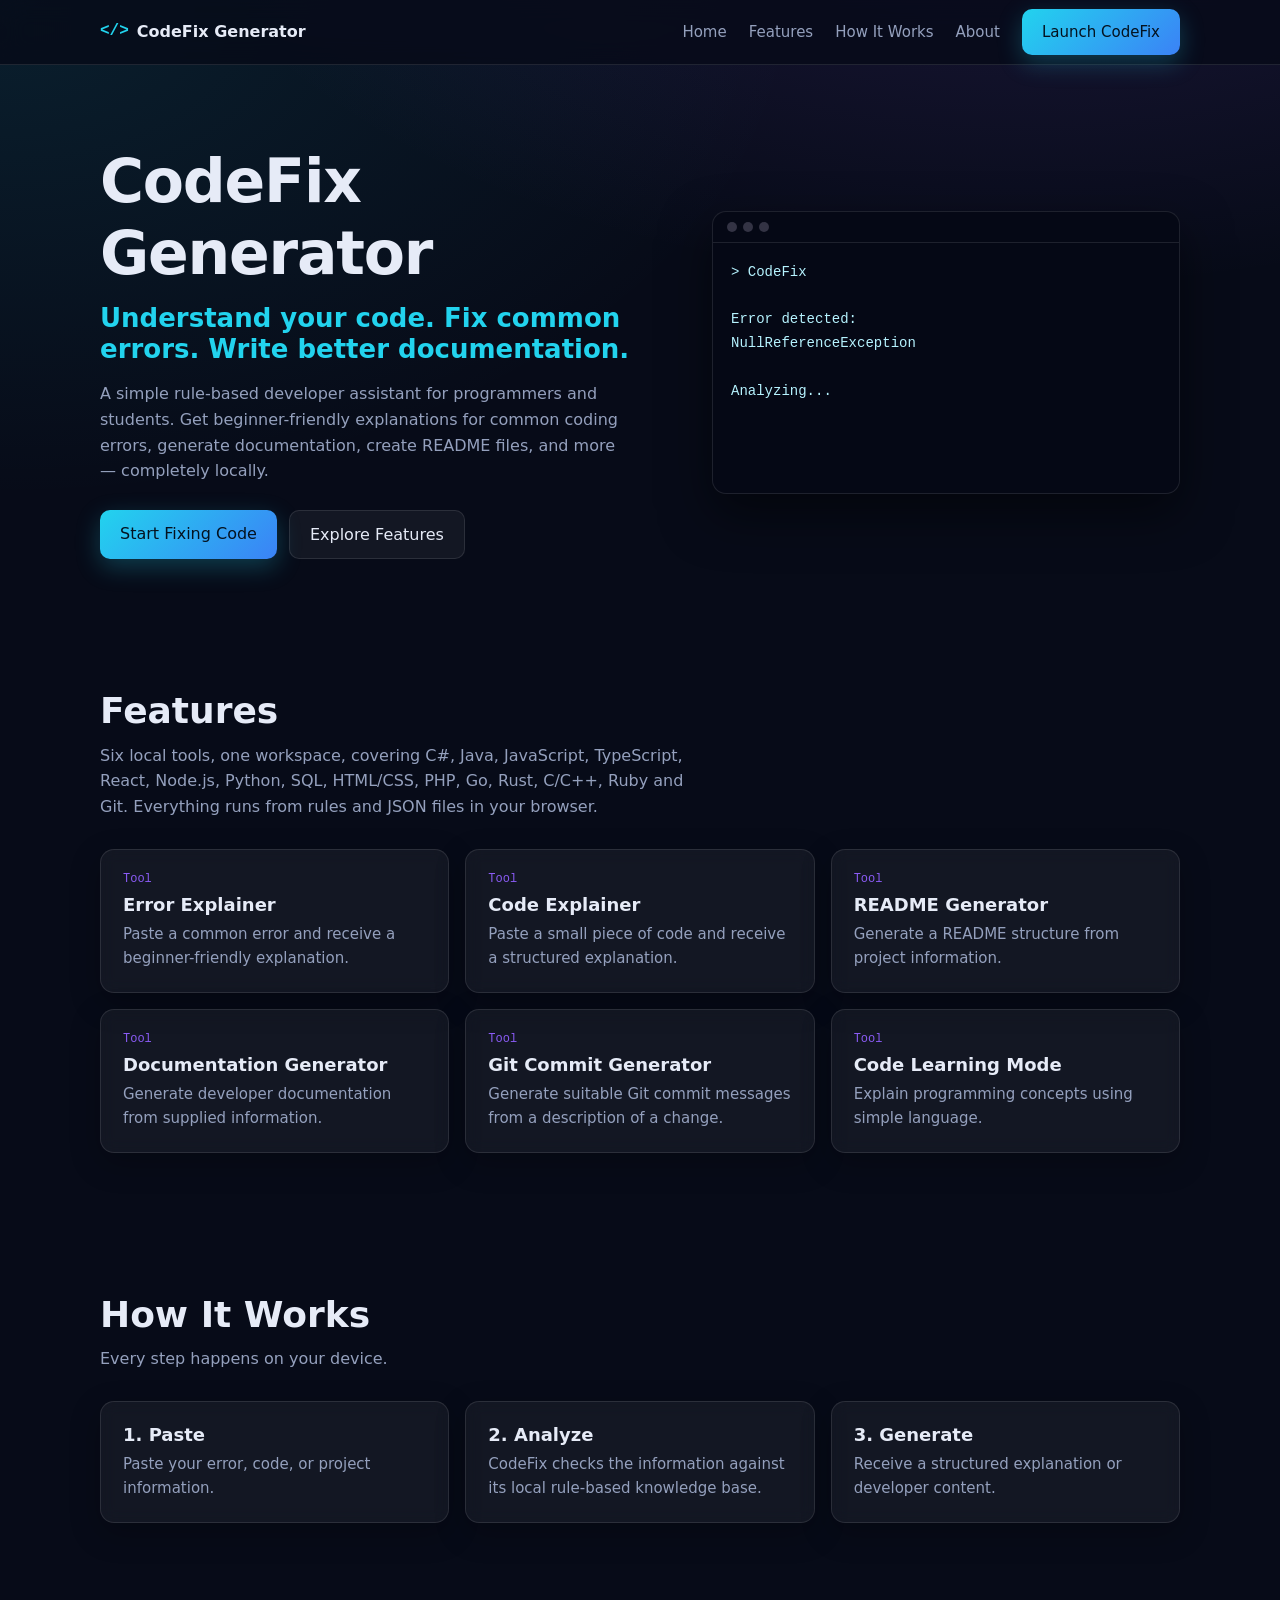
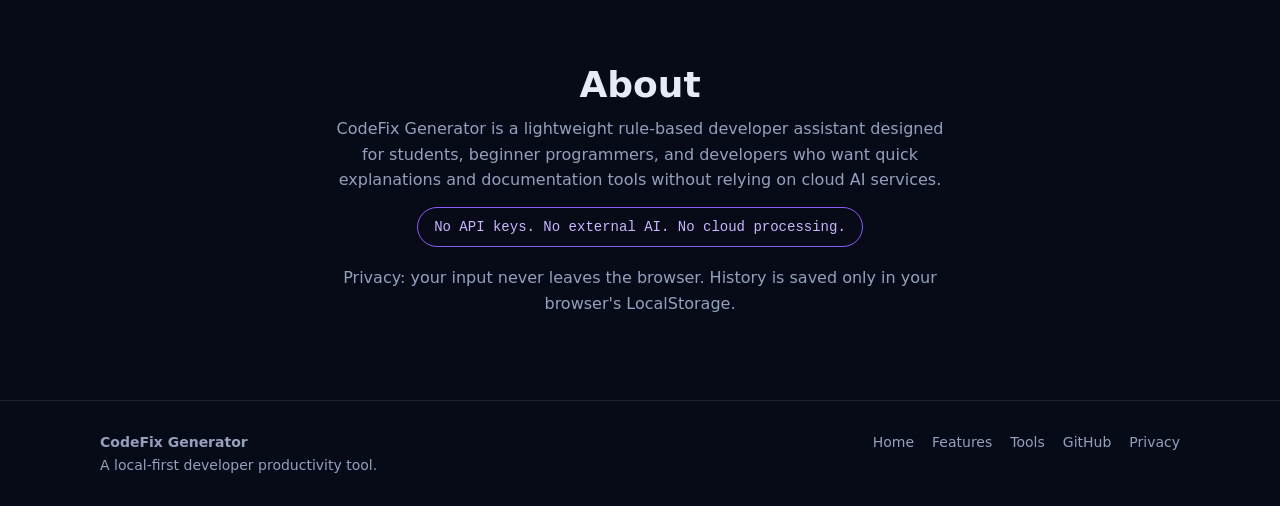
<file: index.html>
<!DOCTYPE html><html lang="en"><head><meta charset="utf-8"><meta name="viewport" content="width=device-width,initial-scale=1">
<title>CodeFix Generator</title><meta name="description" content="A rule-based developer assistant that explains common coding errors and helps generate developer documentation."><link rel="stylesheet" href="css/style.css"></head><body>
<header class="nav"><div class="wrap"><a class="brand" href="#home"><b>&lt;/&gt;</b> CodeFix Generator</a>
<button class="menu" id="menu" aria-label="Menu">☰</button>
<nav class="links" id="links"><a href="#home">Home</a><a href="#features">Features</a><a href="#how">How It Works</a><a href="#about">About</a><a class="btn primary" href="app.html">Launch CodeFix</a></nav></div></header>
<main id="home"><section class="hero"><div class="wrap"><div>
<h1>CodeFix Generator</h1><h3>Understand your code. Fix common errors. Write better documentation.</h3>
<p>A simple rule-based developer assistant for programmers and students. Get beginner-friendly explanations for common coding errors, generate documentation, create README files, and more — completely locally.</p>
<div class="cta"><a class="btn primary" href="app.html">Start Fixing Code</a><a class="btn" href="#features">Explore Features</a></div></div>
<div class="term" aria-label="Demo terminal"><div class="bar"><i></i><i></i><i></i></div><pre id="term"></pre></div></div></section>
<section id="features"><div class="wrap"><h2>Features</h2><p class="sub">Six local tools, one workspace, covering C#, Java, JavaScript, TypeScript, React, Node.js, Python, SQL, HTML/CSS, PHP, Go, Rust, C/C++, Ruby and Git. Everything runs from rules and JSON files in your browser.</p><div class="grid">
<a class="card" href="app.html?tool=error"><span class="tag">Tool</span><h3>Error Explainer</h3><p>Paste a common error and receive a beginner-friendly explanation.</p></a>
<a class="card" href="app.html?tool=code"><span class="tag">Tool</span><h3>Code Explainer</h3><p>Paste a small piece of code and receive a structured explanation.</p></a>
<a class="card" href="app.html?tool=readme"><span class="tag">Tool</span><h3>README Generator</h3><p>Generate a README structure from project information.</p></a>
<a class="card" href="app.html?tool=docs"><span class="tag">Tool</span><h3>Documentation Generator</h3><p>Generate developer documentation from supplied information.</p></a>
<a class="card" href="app.html?tool=commit"><span class="tag">Tool</span><h3>Git Commit Generator</h3><p>Generate suitable Git commit messages from a description of a change.</p></a>
<a class="card" href="app.html?tool=learn"><span class="tag">Tool</span><h3>Code Learning Mode</h3><p>Explain programming concepts using simple language.</p></a></div></div></section>
<section id="how"><div class="wrap"><h2>How It Works</h2><p class="sub">Every step happens on your device.</p><div class="grid">
<div class="card"><h3>1. Paste</h3><p>Paste your error, code, or project information.</p></div>
<div class="card"><h3>2. Analyze</h3><p>CodeFix checks the information against its local rule-based knowledge base.</p></div>
<div class="card"><h3>3. Generate</h3><p>Receive a structured explanation or developer content.</p></div></div></div></section>
<section id="about" class="about"><div class="wrap"><h2>About</h2><p>CodeFix Generator is a lightweight rule-based developer assistant designed for students, beginner programmers, and developers who want quick explanations and documentation tools without relying on cloud AI services.</p><span class="badge">No API keys. No external AI. No cloud processing.</span>
<p style="margin-top:18px">Privacy: your input never leaves the browser. History is saved only in your browser's LocalStorage.</p></div></section></main>
<footer><div class="wrap"><div><strong>CodeFix Generator</strong><br>A local-first developer productivity tool.</div><nav><a href="#home">Home</a><a href="#features">Features</a><a href="app.html">Tools</a><a href="https://github.com" target="_blank" rel="noopener">GitHub</a><a href="#about">Privacy</a></nav></div></footer>
<script src="js/main.js"></script></body></html>
</file>
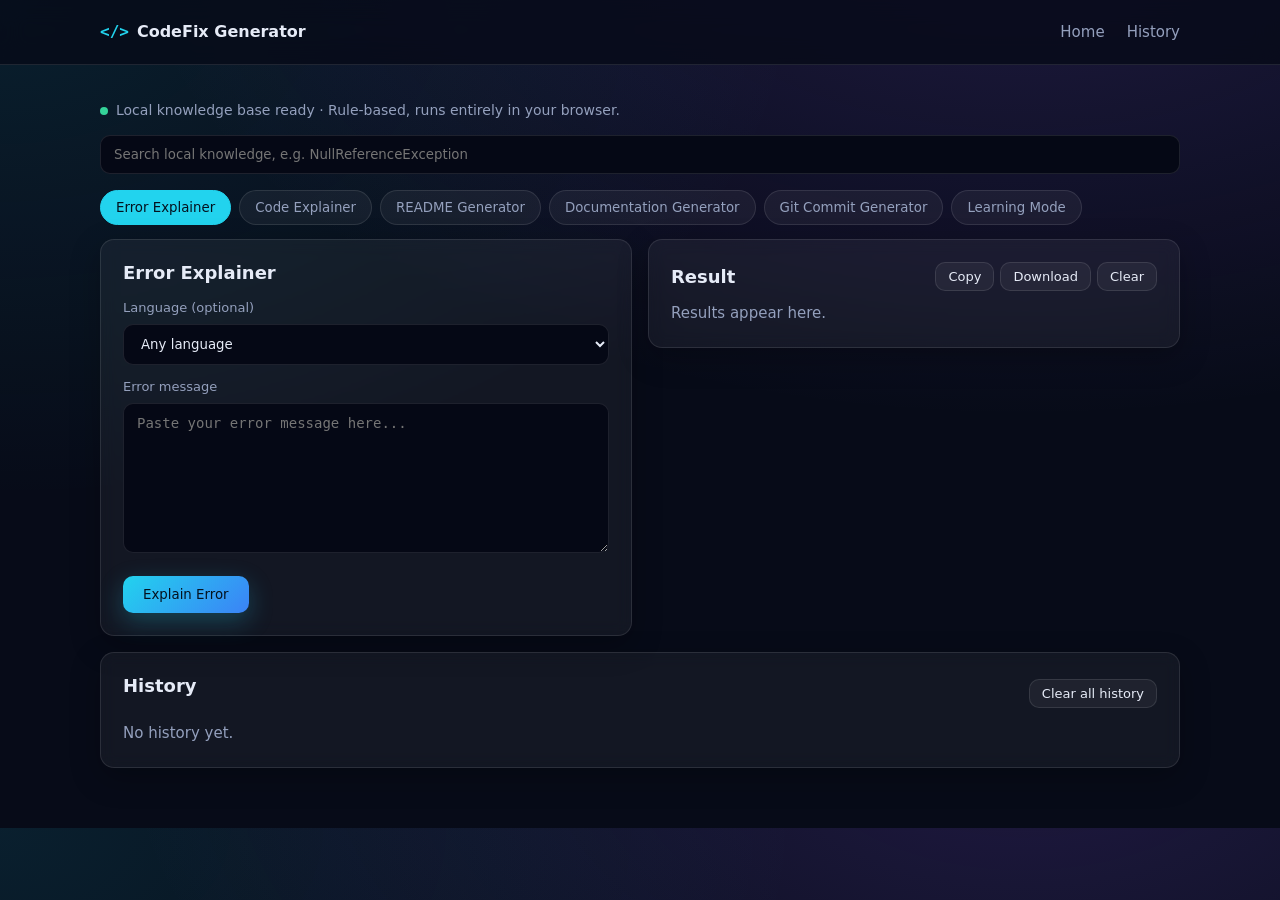
<file: app.html>
<!DOCTYPE html><html lang="en"><head><meta charset="utf-8"><meta name="viewport" content="width=device-width,initial-scale=1">
<title>CodeFix Workspace</title><link rel="stylesheet" href="css/style.css"><link rel="stylesheet" href="css/app.css"></head><body>
<header class="nav"><div class="wrap"><a class="brand" href="index.html"><b>&lt;/&gt;</b> CodeFix Generator</a>
<nav class="links" style="display:flex"><a href="index.html">Home</a><a href="#history">History</a></nav></div></header>
<main class="wrap ws">
<p class="status"><span class="dot"></span><span id="status">Loading local knowledge base…</span> · Rule-based, runs entirely in your browser.</p>
<div class="searchbar"><input id="q" type="search" placeholder="Search local knowledge, e.g. NullReferenceException" aria-label="Search"><div id="hits" class="hits"></div></div>
<div class="tabs" id="tabs" role="tablist"></div>
<div class="panes"><section class="card pane"><h2 id="ptitle"></h2><form id="form" onsubmit="return false"></form></section>
<section class="card pane"><div class="rhead"><h2>Result</h2><div class="acts" id="acts" hidden><button class="btn sm" id="copy">Copy</button><button class="btn sm" id="dl">Download</button><button class="btn sm" id="clr">Clear</button></div></div><div id="msg" class="msg" role="status" hidden></div><div id="out"><p class="muted">Results appear here.</p></div></section></div>
<section id="history" class="card"><div class="rhead"><h2>History</h2><button class="btn sm" id="clrall">Clear all history</button></div><div id="hlist"></div></section>
</main>
<script src="js/data.js"></script><script src="js/rules.js"></script><script src="js/storage.js"></script><script src="js/app.js"></script></body></html>
</file>
<file: css/style.css>
:root{--bg:#070b18;--bg2:#0d1428;--card:rgba(255,255,255,.05);--line:rgba(255,255,255,.1);--tx:#e6ebf7;--mut:#94a0bd;--cy:#22d3ee;--bl:#3b82f6;--pu:#8b5cf6;--ok:#34d399;--r:14px;--mono:ui-monospace,"Cascadia Code",Consolas,Menlo,monospace}
*{box-sizing:border-box}html{scroll-behavior:smooth}
body{margin:0;background:radial-gradient(900px 500px at 80% -10%,rgba(139,92,246,.18),transparent),radial-gradient(800px 500px at 0 0,rgba(34,211,238,.1),transparent),var(--bg);color:var(--tx);font:16px/1.6 system-ui,-apple-system,"Segoe UI",Roboto,sans-serif;overflow-x:hidden}
a{color:inherit;text-decoration:none}h1,h2,h3{line-height:1.2;margin:0}
.wrap{max-width:1120px;margin:0 auto;padding:0 20px}
.nav{position:sticky;top:0;z-index:20;background:rgba(7,11,24,.8);backdrop-filter:blur(12px);border-bottom:1px solid var(--line)}
.nav .wrap{display:flex;align-items:center;justify-content:space-between;height:64px}
.brand{font-weight:700;display:flex;gap:8px;align-items:center}.brand b{font-family:var(--mono);color:var(--cy)}
.links{display:flex;gap:22px;align-items:center}.links a{color:var(--mut);font-size:15px;transition:color .2s}.links a:hover{color:var(--tx)}
.btn{display:inline-block;border:1px solid var(--line);background:var(--card);color:var(--tx);padding:11px 20px;border-radius:10px;font:600 15px inherit;font-family:inherit;cursor:pointer;transition:transform .2s,border-color .2s,box-shadow .2s}
.btn:hover{transform:translateY(-2px);border-color:var(--cy)}
.btn.primary{background:linear-gradient(135deg,var(--cy),var(--bl));color:#04121f;border:0;box-shadow:0 8px 24px rgba(34,211,238,.25)}
.menu{display:none;background:none;border:1px solid var(--line);color:var(--tx);border-radius:8px;padding:6px 10px;font-size:18px}
.hero{padding:80px 0 60px}.hero .wrap{display:grid;grid-template-columns:1.1fr .9fr;gap:40px;align-items:center}
.hero h1{font-size:clamp(38px,6vw,60px);letter-spacing:-.02em}.hero h3{font-size:clamp(20px,3vw,26px);color:var(--cy);font-weight:600;margin:14px 0}
.hero p{color:var(--mut);max-width:52ch}.cta{display:flex;gap:12px;flex-wrap:wrap;margin-top:26px}
.term{background:#050815;border:1px solid var(--line);border-radius:var(--r);box-shadow:0 20px 50px rgba(0,0,0,.5);overflow:hidden}
.term .bar{display:flex;gap:6px;padding:10px 14px;border-bottom:1px solid var(--line)}.term .bar i{width:10px;height:10px;border-radius:50%;background:#334}
.term pre{margin:0;padding:18px;font:14px/1.7 var(--mono);color:#b6f3ff;white-space:pre-wrap;min-height:250px}
.cur{display:inline-block;width:8px;height:15px;background:var(--cy);vertical-align:middle;animation:bl 1s steps(1) infinite}@keyframes bl{50%{opacity:0}}
section{padding:70px 0}section h2{font-size:clamp(26px,4vw,36px);margin-bottom:10px}.sub{color:var(--mut);margin:0 0 30px;max-width:60ch}
.grid{display:grid;grid-template-columns:repeat(3,1fr);gap:16px}
.card{background:var(--card);border:1px solid var(--line);border-radius:var(--r);padding:22px;backdrop-filter:blur(8px);box-shadow:0 10px 30px rgba(0,0,0,.25);transition:transform .2s,border-color .2s}
.card:hover{transform:translateY(-3px);border-color:rgba(34,211,238,.5)}.card h3{font-size:18px;margin-bottom:6px}.card p{margin:0;color:var(--mut);font-size:15px}
.card .tag{font:12px var(--mono);color:var(--pu);margin-bottom:8px;display:block}
.about{text-align:center}.about p{margin:0 auto 14px;max-width:62ch;color:var(--mut)}.badge{display:inline-block;padding:8px 16px;border:1px solid var(--pu);border-radius:99px;color:#c9b6ff;font-family:var(--mono);font-size:14px}
footer{border-top:1px solid var(--line);padding:30px 0;color:var(--mut);font-size:14px}footer .wrap{display:flex;justify-content:space-between;gap:16px;flex-wrap:wrap}footer nav{display:flex;gap:18px;flex-wrap:wrap}footer a:hover{color:var(--tx)}
:focus-visible{outline:2px solid var(--cy);outline-offset:2px}
@media(max-width:820px){.hero .wrap{grid-template-columns:1fr}.grid{grid-template-columns:1fr 1fr}.menu{display:block}.links{display:none;position:absolute;top:64px;left:0;right:0;flex-direction:column;background:var(--bg2);padding:16px 20px;align-items:flex-start;border-bottom:1px solid var(--line)}.links.open{display:flex}}
@media(max-width:540px){.grid{grid-template-columns:1fr}.hero{padding-top:48px}}
@media(prefers-reduced-motion:reduce){*{animation:none!important;transition:none!important;scroll-behavior:auto!important}}
</file>
<file: css/app.css>
.ws{padding-top:20px;padding-bottom:60px}.status{color:var(--mut);font-size:14px}.dot{display:inline-block;width:8px;height:8px;border-radius:50%;background:var(--ok);margin-right:8px}
.searchbar{position:relative;margin:12px 0}input,textarea,select{width:100%;background:#050815;color:var(--tx);border:1px solid var(--line);border-radius:10px;padding:11px 13px;font:15px inherit;font-family:inherit}
textarea{min-height:150px;resize:vertical;font-family:var(--mono);font-size:14px}input:focus,textarea:focus,select:focus{outline:2px solid var(--cy);border-color:transparent}
.hits{position:absolute;left:0;right:0;top:100%;z-index:5;background:var(--bg2);border:1px solid var(--line);border-radius:10px;max-height:260px;overflow:auto}.hits:empty{display:none}
.hits button{display:flex;justify-content:space-between;gap:10px;width:100%;text-align:left;background:none;border:0;color:var(--tx);padding:10px 14px;cursor:pointer;font:14px inherit;font-family:inherit}.hits button:hover{background:var(--card)}.hits span{color:var(--mut)}
.tabs{display:flex;gap:8px;overflow-x:auto;padding:4px 0 14px}.tabs button{white-space:nowrap;background:var(--card);border:1px solid var(--line);color:var(--mut);padding:9px 15px;border-radius:99px;cursor:pointer;font:600 14px inherit;font-family:inherit;transition:color .2s,border-color .2s}
.tabs button:hover{color:var(--tx)}.tabs button[aria-selected=true]{color:#04121f;background:var(--cy);border-color:var(--cy)}
.panes{display:grid;grid-template-columns:1fr 1fr;gap:16px;align-items:start;margin-bottom:16px}.pane{min-width:0}.pane h2,#history h2{font-size:18px;margin-bottom:14px}
.card:hover{transform:none}label{display:block;font-size:13px;color:var(--mut);margin:12px 0 5px}form .btn{margin-top:16px}
.rhead{display:flex;justify-content:space-between;align-items:center;gap:10px;margin-bottom:10px}.rhead h2{margin:0}.acts{display:flex;gap:6px}.btn.sm{padding:6px 12px;font-size:13px}
.msg{padding:10px 12px;border-radius:10px;background:rgba(251,191,36,.1);border:1px solid rgba(251,191,36,.4);color:#fde68a;margin-bottom:10px;font-size:14px}.msg.ok{background:rgba(52,211,153,.1);border-color:rgba(52,211,153,.4);color:#a7f3d0}
.rc{border:1px solid var(--line);border-radius:12px;padding:14px;margin-bottom:10px;background:rgba(255,255,255,.03)}.rc h3{font-size:15px;color:var(--cy);margin-bottom:6px}.rc p,.rc li{margin:0;color:var(--tx);font-size:15px}.rc ol,.rc ul{margin:0;padding-left:20px}
pre,code{font-family:var(--mono)}pre.code{margin:0;background:#050815;border:1px solid var(--line);border-radius:8px;padding:12px;overflow-x:auto;font-size:13px;color:#b6f3ff}
#out textarea{min-height:380px}.muted{color:var(--mut)}#history{margin-top:16px}.h{display:flex;gap:10px;align-items:center;justify-content:space-between;padding:10px 0;border-top:1px solid var(--line);flex-wrap:wrap}.h div:first-child{min-width:0;flex:1}.h small{color:var(--mut);display:block;overflow:hidden;text-overflow:ellipsis;white-space:nowrap}
@media(max-width:820px){.panes{grid-template-columns:1fr}}
</file>
